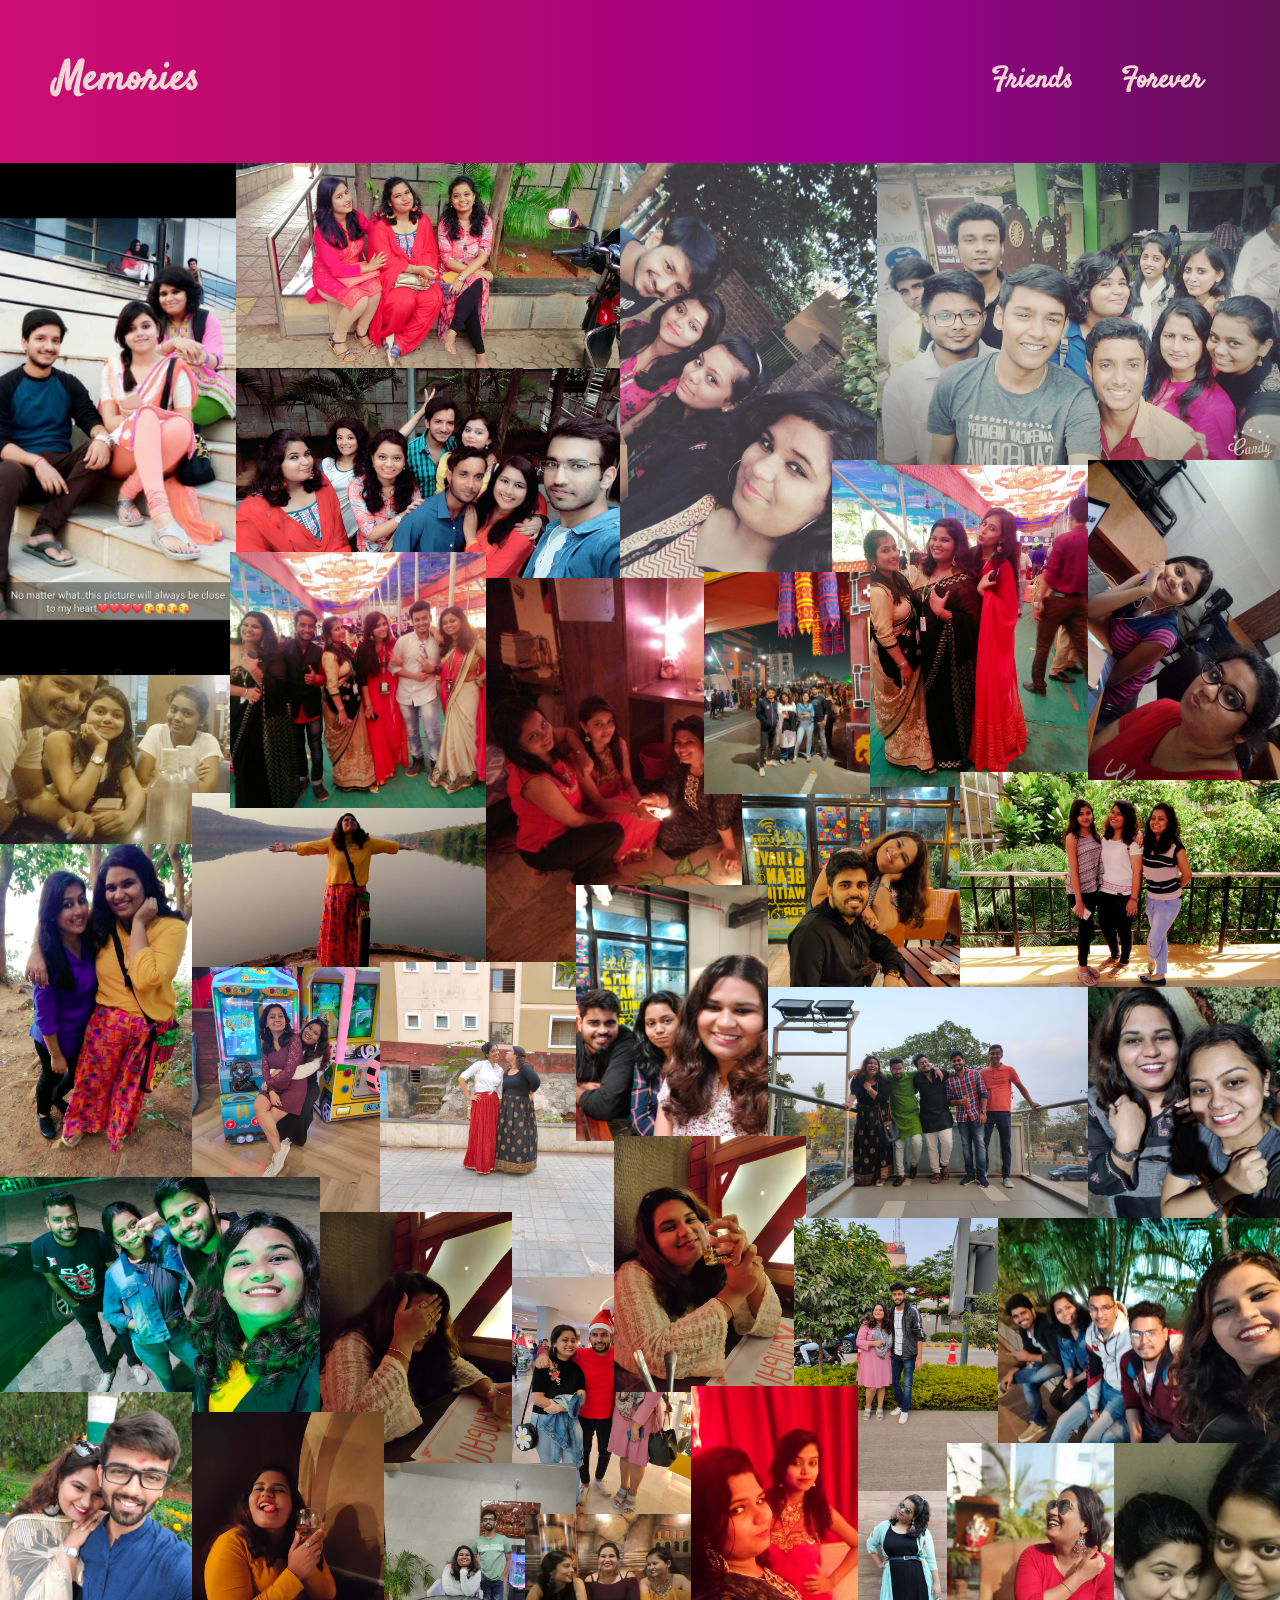
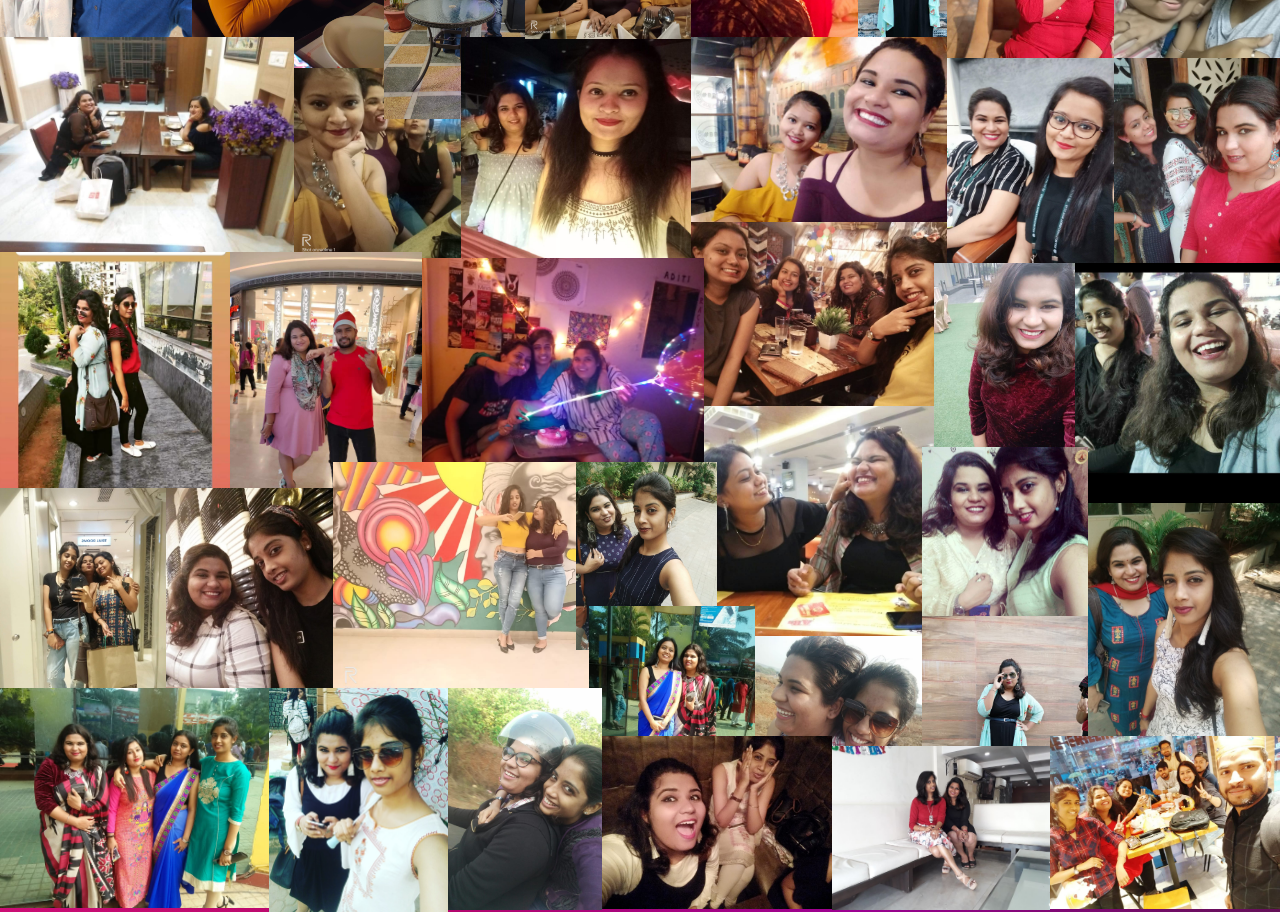
<file: know_more.html>
<!DOCTYPE html>
<html lang="en" dir="ltr">

<head>
  <meta charset="utf-8">
  <title>Memories</title>
  <script src="https://code.jquery.com/jquery-3.5.1.slim.min.js" integrity="sha384-DfXdz2htPH0lsSSs5nCTpuj/zy4C+OGpamoFVy38MVBnE+IbbVYUew+OrCXaRkfj" crossorigin="anonymous"></script>
  <script src="https://cdn.jsdelivr.net/npm/popper.js@1.16.1/dist/umd/popper.min.js" integrity="sha384-9/reFTGAW83EW2RDu2S0VKaIzap3H66lZH81PoYlFhbGU+6BZp6G7niu735Sk7lN" crossorigin="anonymous"></script>
  <script src="https://cdn.jsdelivr.net/npm/bootstrap@4.5.3/dist/js/bootstrap.min.js" integrity="sha384-w1Q4orYjBQndcko6MimVbzY0tgp4pWB4lZ7lr30WKz0vr/aWKhXdBNmNb5D92v7s" crossorigin="anonymous"></script>
  <link rel="stylesheet" href="https://cdn.jsdelivr.net/npm/bootstrap@4.5.3/dist/css/bootstrap.min.css" integrity="sha384-TX8t27EcRE3e/ihU7zmQxVncDAy5uIKz4rEkgIXeMed4M0jlfIDPvg6uqKI2xXr2" crossorigin="anonymous">
  <link rel="stylesheet" href="CSS/style-know-more.css">
  <link rel="preconnect" href="https://fonts.gstatic.com">
  <link href="https://fonts.googleapis.com/css2?family=Satisfy&family=Source+Sans+Pro&display=swap" rel="stylesheet">
  <link rel="icon" href="image\favicon-32x32.png">
</head>

<body>
  <section id="navigation">
    <div class="container-fluid">
      <nav class="navbar navbar-expand-lg ">
        <a class="navbar-brand" href="#">
          Memories
        </a>
        <button class="navbar-toggler" type="button" data-toggle="collapse" data-target="#navbarSupportedContent" aria-controls="navbarSupportedContent" aria-expanded="false" aria-label="Toggle navigation">
          <span class="navbar-toggler-icon"></span>
        </button>
        <div class="collapse navbar-collapse" id="navbarSupportedContent">
          <ul class="navbar-nav ml-auto">
            <li class="nav-item active">
              <a class="nav-link" href="#">Friends <span class="sr-only">(current)</span></a>
            </li>
            <li class="nav-item">
              <a class="nav-link" href="#friends">Forever</a>
            </li>


          </ul>
        </div>
      </nav>
    </div>
  </section>

  <div class="collage">
    <img class="swati" src="image\WhatsApp Image 2020-12-08 at 4.49.09 PM.jpeg" alt="swati">
    <img class="second-party" src="image\WhatsApp Image 2020-12-08 at 4.50.12 PM.jpeg" alt="second-party">
    <img class="akanksha-party" src="image\WhatsApp Image 2020-12-08 at 4.50.40 PM.jpeg" alt="akanksha-party">
    <img class="ganesh-puja" src="image\WhatsApp Image 2020-12-08 at 5.11.55 PM.jpeg" alt="ganesh-puja">
    <img class="first_party" src="image\WhatsApp Image 2020-12-08 at 4.49.45 PM.jpeg" alt="first-party">
    <img class="study-room" src="image\WhatsApp Image 2020-12-08 at 5.12.23 PM.jpeg" alt="study-room">
    <img class="fresher-one" src="image\WhatsApp Image 2020-12-08 at 5.12.51 PM.jpeg" alt="fresher-one">
    <img class="fresher-two" src="image\WhatsApp Image 2020-12-08 at 5.13.06 PM.jpeg" alt="fresher-two">
    <img class="roommates" src="image\WhatsApp Image 2020-12-08 at 5.13.31 PM.jpeg" alt="roommates">
    <img class="first-year" src="image\WhatsApp Image 2020-12-08 at 5.13.47 PM.jpeg" alt="first-year">
    <img class="diwali" src="image\WhatsApp Image 2020-12-08 at 5.14.48 PM.jpeg" alt="diwali">
    <img class="aj-priyal" src="image\WhatsApp Image 2020-12-08 at 5.16.05 PM.jpeg" alt="aj-priyal">
    <img class="priyal" src="image\WhatsApp Image 2020-12-08 at 5.18.12 PM.jpeg" alt="priyal">
    <img class="priyal-two" src="image\IMG20200222154052.jpg" alt="priyal-two">
    <img class="priyal-three" src="image\IMG20200125191241.jpg" alt="priyal-three">
    <img class="priyal-four" src="image\IMG20191221181606.jpg" alt="priyal-four">
    <img class="priyal-five" src="image\IMG20191214135544.jpg" alt="priyal-five">
    <img class="priyal-six" src="image\IMG20191204191441.jpg" alt="priyal-six">
    <img class="priyal-seven" src="image\IMG20191214162912.jpg" alt="priyal-seven">
    <img class="priyal-eight" src="image\IMG20191222195429.jpg" alt="priyal-eight">
    <img class="priyal-nine" src="image\IMG20200125190340.jpg" alt="priyal-nine">
    <img class="priyal-ten" src="image\IMG20200119174259.jpg" alt="priyal-ten">
    <img class="priyal-eleven" src="image\IMG20200119174250.jpg" alt="priyal-eleven">
    <img class="priyal-twelve" src="image\IMG20200111184707.jpg" alt="priyal-twelve">
    <img class="priyal-thirteen" src="image\IMG20191225155251.jpg" alt="priyal-thirteen">
    <img class="priyal-fourteen" src="image\IMG20191225161627.jpg" alt="priyal-fourteen">
    <img class="priyal-fifteen" src="image\IMG20200130124300.jpg" alt="priyal-fifteen">
    <img class="priyal-sixteen" src="image\IMG20200208190137.jpg" alt="priyal-sixteen">
    <img class="priyal-seventeen" src="image\IMG20200202193127_01.jpg" alt="priyal-seventeen">
    <img class="priyal-eighteen" src="image\WhatsApp Image 2020-12-08 at 5.14.25 PM.jpeg" alt="priyal-eighteen">
    <img class="image-one" src="image\images\IMG_20191026_025857.jpg" alt="image-one">
    <img class="image-two" src="image\images\IMG-20190323-WA0024.jpg" alt="">
    <img class="image-three" src="image\images\IMG-20190401-WA0263.jpg" alt="">
    <img class="image-four" src="image\images\IMG-20191025-WA0010.jpg" alt="">
    <img class="image-five" src="image\images\WhatsApp Image 2020-12-08 at 6.45.07 PM (1).jpeg" alt="image-five">
    <img class="image-six" src="image\images\WhatsApp Image 2020-12-08 at 6.45.07 PM.jpeg" alt="image-six">
    <img class="image-seven" src="image\images\WhatsApp Image 2020-12-08 at 6.45.08 PM (1).jpeg" alt="">
    <img class="image-eight" src="image\images\WhatsApp Image 2020-12-08 at 6.45.08 PM.jpeg" alt="image-eight">
    <img class="image-nine" src="image\images\WhatsApp Image 2020-12-08 at 6.45.09 PM.jpeg" alt="image-nine">
    <img class="image-ten" src="image\images\WhatsApp Image 2020-12-08 at 6.45.10 PM.jpeg" alt="image-ten">
    <img class="pic-one" src="image\images\WhatsApp Image 2020-12-08 at 7.08.13 PM (1).jpeg" alt="pic-one">
    <img class="pic-two" src="image\images\WhatsApp Image 2020-12-08 at 7.00.13 PM (1).jpeg" alt="pic-two">
    <img class="pic-three" src="image\images\WhatsApp Image 2020-12-08 at 7.00.13 PM.jpeg" alt="pic-three">
    <img class="pic-four" src="image\images\WhatsApp Image 2020-12-08 at 7.08.11 PM (1).jpeg" alt="pic-four">
    <img class="pic-five" src="image\images\WhatsApp Image 2020-12-08 at 7.08.11 PM.jpeg" alt="pic-five">
    <img class="pic-six" src="image\images\WhatsApp Image 2020-12-08 at 7.08.12 PM (1).jpeg" alt="pic-six">
    <img class="pic-seven" src="image\images\WhatsApp Image 2020-12-08 at 7.08.12 PM.jpeg" alt="pic-seven">
    <img class="pic-eight" src="image\images\WhatsApp Image 2020-12-08 at 7.08.13 PM (2).jpeg" alt="pic-eight">
    <img class="pic-nine" src="image\images\WhatsApp Image 2020-12-08 at 7.08.13 PM (3).jpeg" alt="pic-nine">
    <img class="pic-ten" src="image\images\WhatsApp Image 2020-12-08 at 7.08.13 PM.jpeg" alt="pic-ten">
     <img class="p-one" src="image\images\WhatsApp Image 2020-12-08 at 7.08.14 PM (1).jpeg" alt="p-one">
     <img class="p-two" src="image\images\WhatsApp Image 2020-12-08 at 7.08.14 PM.jpeg" alt="p-two">
    <img class="p-three"src="image\images\WhatsApp Image 2020-12-08 at 7.08.15 PM (1).jpeg" alt="p-three">
    <img class="p-four" src="image\images\WhatsApp Image 2020-12-08 at 7.08.15 PM (2).jpeg" alt="p-four">
  <img class="p-five" src="image\images\WhatsApp Image 2020-12-08 at 7.08.15 PM.jpeg" alt="p-five">
      <img class="p-six" src="image\images\WhatsApp Image 2020-12-08 at 7.08.16 PM (1).jpeg" alt="p-six">
    <img class="p-seven" src="image\images\WhatsApp Image 2020-12-08 at 7.08.16 PM (2).jpeg" alt="p-seven">
    <img class="p-eight" src="image\images\WhatsApp Image 2020-12-08 at 7.08.16 PM.jpeg" alt="">
  <img class="p-nine" src="image\images\WhatsApp Image 2020-12-08 at 7.16.34 PM (1).jpeg" alt="">
      <img class="p-ten" src="image\images\WhatsApp Image 2020-12-08 at 7.16.34 PM.jpeg" alt="p-ten">
  <img class="p-11" src="image\images\WhatsApp Image 2020-12-08 at 7.16.36 PM (1).jpeg" alt="p-11">
<img class="p-12" src="image\images\WhatsApp Image 2020-12-08 at 7.16.34 PM (2).jpeg" alt="">
  </div>


</body>

</html>
</file>
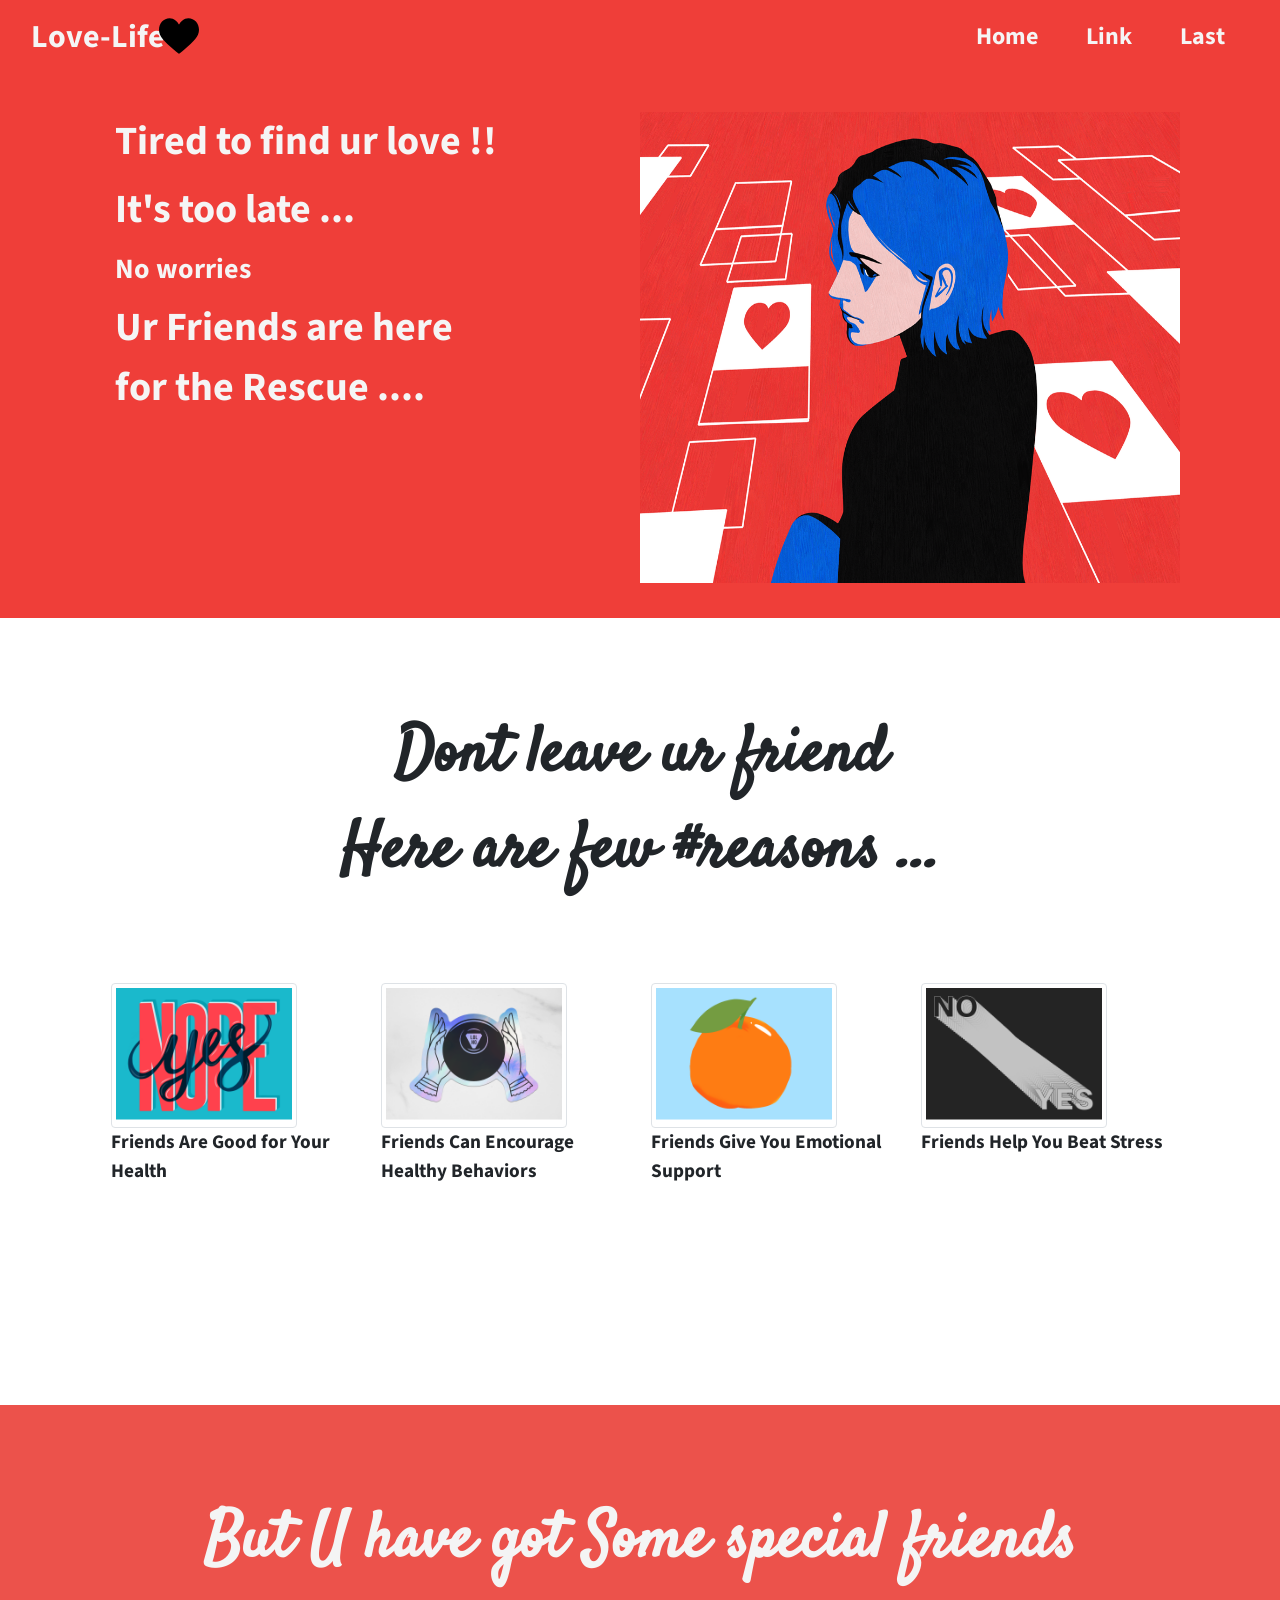
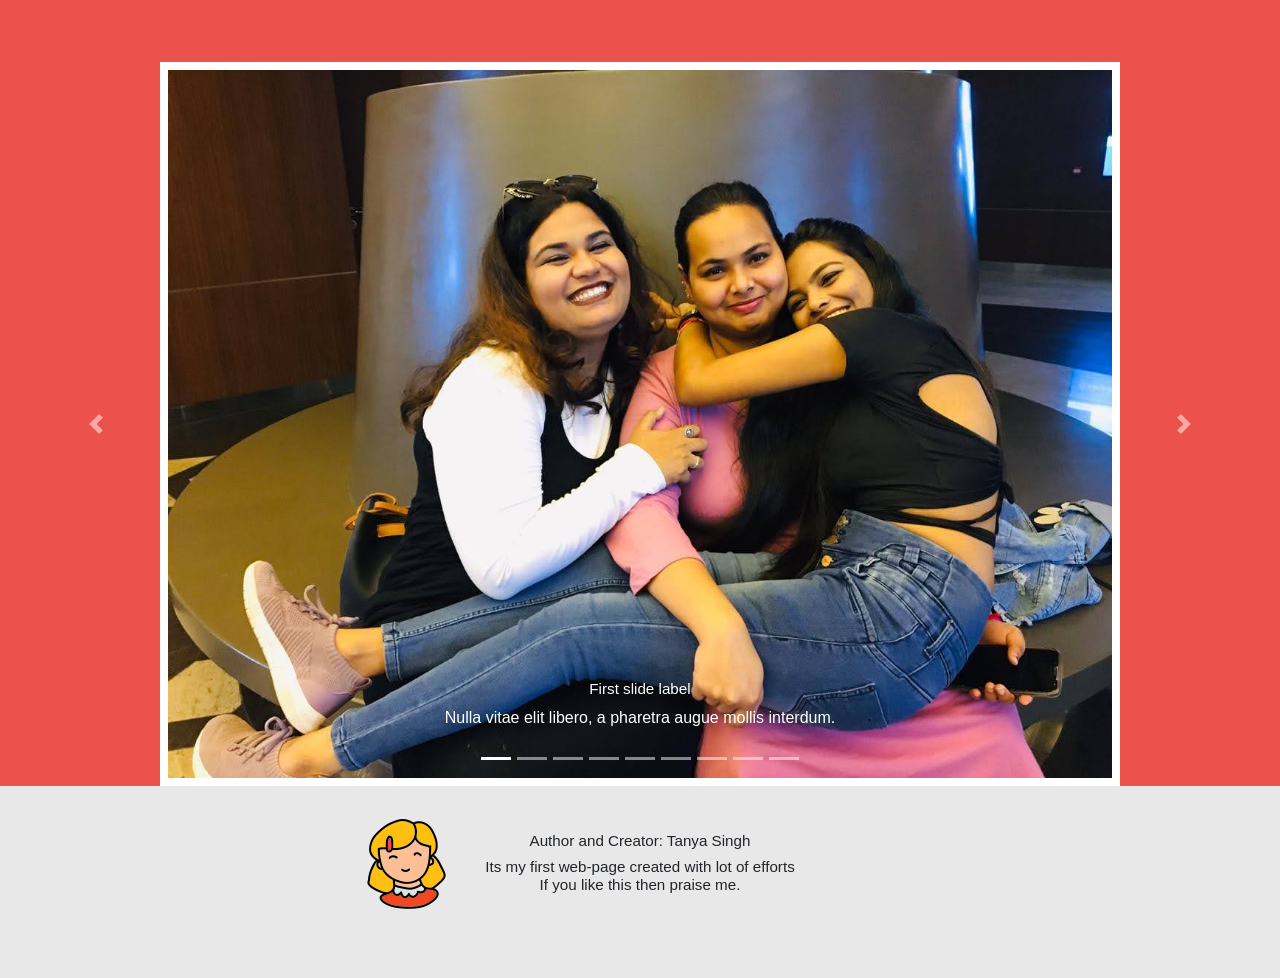
<file: love-life.html>
<!DOCTYPE html>
<html lang="en" dir="ltr">

<head>
  <meta charset="utf-8">
  <title>Love Life</title>
  <script src="https://code.jquery.com/jquery-3.5.1.slim.min.js" integrity="sha384-DfXdz2htPH0lsSSs5nCTpuj/zy4C+OGpamoFVy38MVBnE+IbbVYUew+OrCXaRkfj" crossorigin="anonymous"></script>
  <script src="https://cdn.jsdelivr.net/npm/popper.js@1.16.1/dist/umd/popper.min.js" integrity="sha384-9/reFTGAW83EW2RDu2S0VKaIzap3H66lZH81PoYlFhbGU+6BZp6G7niu735Sk7lN" crossorigin="anonymous"></script>
  <script src="https://cdn.jsdelivr.net/npm/bootstrap@4.5.3/dist/js/bootstrap.min.js" integrity="sha384-w1Q4orYjBQndcko6MimVbzY0tgp4pWB4lZ7lr30WKz0vr/aWKhXdBNmNb5D92v7s" crossorigin="anonymous"></script>
  <link rel="stylesheet" href="https://cdn.jsdelivr.net/npm/bootstrap@4.5.3/dist/css/bootstrap.min.css" integrity="sha384-TX8t27EcRE3e/ihU7zmQxVncDAy5uIKz4rEkgIXeMed4M0jlfIDPvg6uqKI2xXr2" crossorigin="anonymous">
  <link rel="stylesheet" href="CSS/style-two.css">
  <link rel="preconnect" href="https://fonts.gstatic.com">
  <link href="https://fonts.googleapis.com/css2?family=Satisfy&family=Source+Sans+Pro&display=swap" rel="stylesheet">

</head>

<body>
  <section id="love-life">
    <!--NavBar-->
    <div class="container-fluid">
      <nav class="navbar navbar-expand-lg ">
        <a class="navbar-brand" href="#">
          <img class="black-heart" src="image\black-heart.svg" width="40" height="40" class="d-inline-block align-top" alt="" loading="lazy">
          Love-Life
        </a>
        <button class="navbar-toggler" type="button" data-toggle="collapse" data-target="#navbarSupportedContent" aria-controls="navbarSupportedContent" aria-expanded="false" aria-label="Toggle navigation">
          <span class="navbar-toggler-icon"></span>
        </button>
        <div class="collapse navbar-collapse" id="navbarSupportedContent">
          <ul class="navbar-nav ml-auto">
            <li class="nav-item active">
              <a class="nav-link" href="#">Home <span class="sr-only">(current)</span></a>
            </li>
            <li class="nav-item">
              <a class="nav-link" href="#friends">Link</a>
            </li>
            <li class="nav-item">
              <a class="nav-link" href="#third">Last</a>
            </li>
          </ul>
        </div>
      </nav>
    </div>

    <!-- photo-->
    <div class="row">
      <div class="col-lg-6">
        <h1>Tired to find ur love !!</h1>
        <h1>It's too late ...</h1>
        <h3>No worries</h3>
        <h1>Ur Friends are here <br>for the Rescue ....</h1>
      </div>
      <div class="col-lg-6">
        <img class="girl-pic" src="image\lonely girl.webp" alt="girl">
      </div>
    </div>
  </section>

  <section id="friends">
    <div id="friends-one" class="imp-friends">
      <h1 class="friends-txt">Dont leave ur friend <br> Here are few #reasons ...</h1>
      <div class="row ">
        <div class="box w-25 col-log-2 ">
          <img class="img-friends w-75 img-thumbnail " src="image\image.png" alt="">
          <p>Friends Are Good for Your Health</p>
        </div>
        <div class="box w-25 col-log-2 ">
          <img class="img-friends w-75 img-thumbnail" src="image\image_processing20200805-21803-9p5opn.gif" alt="">
          <p>Friends Can Encourage Healthy Behaviors</p>
        </div>
        <div class="box w-25 col-log-2 ">
          <img class="img-friends w-75 img-thumbnail" src="image\image_processing20201127-3088-mr8yuc.gif" alt="">
          <p>Friends Give You Emotional Support</p>
        </div>
        <div class="box w-25 col-log-2">
          <img class="img-friends w-75 img-thumbnail" src="image\e401712c68e2771b5c1304503a758f64.jpg" alt="">
          <p>Friends Help You Beat Stress</p>
        </div>
      </div>
    </div>
  </section>

  <section id="third">
    <div class="slide-back">
      <h1 class="friends-txt">But U have got Some special friends</h1>
      <div id="carouselExampleCaptions" class="carousel slide" data-ride="carousel">
        <ol class="carousel-indicators">
          <li data-target="#carouselExampleCaptions" data-slide-to="0" class="active"></li>
          <li data-target="#carouselExampleCaptions" data-slide-to="1"></li>
          <li data-target="#carouselExampleCaptions" data-slide-to="2"></li>
          <li data-target="#carouselExampleCaptions" data-slide-to="3"></li>
          <li data-target="#carouselExampleCaptions" data-slide-to="4"></li>
          <li data-target="#carouselExampleCaptions" data-slide-to="5"></li>
          <li data-target="#carouselExampleCaptions" data-slide-to="6"></li>
          <li data-target="#carouselExampleCaptions" data-slide-to="7"></li>
          <li data-target="#carouselExampleCaptions" data-slide-to="8"></li>

        </ol>
        <div class="carousel-inner">
          <div class="carousel-item active">
            <img src="image\IMG-20200222-WA0163.jpg" class="image-slide d-block " alt="...">
            <div class="carousel-caption d-none d-md-block">
              <h5>First slide label</h5>
              <p>Nulla vitae elit libero, a pharetra augue mollis interdum.</p>
            </div>
          </div>

          <div class="carousel-item">
            <img src="image\IMG20191222195816-ANIMATION.gif" class="image-slide d-block " alt="...">
            <div class="carousel-caption d-none d-md-block">
              <h5>Third slide label</h5>
              <p>Praesent commodo cursus magna, vel scelerisque nisl consectetur.</p>
            </div>
          </div>
          <div class="carousel-item">
            <img src="image\IMG20191214162912.jpg" class="image-slide d-block " alt="...">
            <div class="carousel-caption d-none d-md-block">
              <h5>Fourth slide label</h5>
              <p>Praesent commodo cursus magna, vel scelerisque nisl consectetur.</p>
            </div>
          </div>
          <div class="carousel-item">
            <img src="image\images\WhatsApp Image 2020-12-08 at 7.16.35 PM.jpeg" class="image-slide d-block " alt="...">
            <div class="carousel-caption d-none d-md-block">
              <h5>Seventh slide label</h5>
              <p>Praesent commodo cursus magna, vel scelerisque nisl consectetur.</p>
            </div>
          </div>
          <div class="carousel-item">
            <img src="image\IMG20191221181606.jpg" class="image-slide d-block " alt="...">
            <div class="carousel-caption d-none d-md-block">
              <h5>Fifth slide label</h5>
              <p>Praesent commodo cursus magna, vel scelerisque nisl consectetur.</p>
            </div>
          </div>
          <div class="carousel-item">
            <img src="image\Pratik.jpg" class="pratik-pic image-slide d-block " alt="...">
            <div class="carousel-caption d-none d-md-block">
              <h5>Sixth slide label</h5>
              <p>Praesent commodo cursus magna, vel scelerisque nisl consectetur.</p>
            </div>
          </div>
          <div class="carousel-item">
            <img src="image\Ayush.jpg" class="image-slide d-block " alt="...">
            <div class="carousel-caption d-none d-md-block">
              <h5>Seventh slide label</h5>
              <p>Praesent commodo cursus magna, vel scelerisque nisl consectetur.</p>
            </div>
          </div>
        </div>
        <a class="carousel-control-prev" href="#carouselExampleCaptions" role="button" data-slide="prev">
          <span class="carousel-control-prev-icon" aria-hidden="true"></span>
          <span class="sr-only">Previous</span>
        </a>
        <a class="carousel-control-next" href="#carouselExampleCaptions" role="button" data-slide="next">
          <span class="carousel-control-next-icon" aria-hidden="true"></span>
          <span class="sr-only">Next</span>
        </a>
      </div>
    </div>

  </section>
  <section id="footer">
    <div class="footer-desc">
      <h4>Author and Creator: Tanya Singh</h4>
      <h5>Its my first web-page created with lot of efforts <br> If you like this then praise me.</h5>
      <img class="girl" src="image\girl.png" alt="girl">
    </div>




  </section>
</body>

</html>
</file>
<file: CSS/style-know-more.css>
body{
  background-image: repeating-linear-gradient(to right, #cc0e74,#b5076b ,#9d0191,#621055);
}
.container-fluid{

  padding: 3% 3%;
}
.navbar-brand{
    color: #f1d4d4;
    font-weight: bolder;
    font-size: 2.5em;
    font-family: 'Satisfy', cursive;
}
.nav-link{
  color: #f1d4d4;
    font-size: 1.75em;
    font-weight: bolder;
  font-family: 'Satisfy', cursive;
}
.nav-item{
  padding: 0 1rem;
}
.collage{
  position: relative;
  height: 64em;
}
.swati{
  position: absolute;
  left: 0;
  height: 50%;
}
.first_party{
  position: absolute;
  right: 0;
  width: 31.5%;
}
.second-party{
  position: absolute;
  right: 24em;
  width: 25%;
  z-index: -1;
}
.akanksha-party{
  position: absolute;
  left: 14.75em;
  width: 30%;
}
.ganesh-puja{
  position: absolute;
  top: 20%;
  left: 14.75em;
  width: 30%;
}
.study-room{
  position: absolute;
  width: 15%;
  right: 0;
  top:29%;
}
.fresher-one{
  position: absolute;
  width: 20%;
  top: 29%;
  right: 15%;
  z-index: -1;
}
.fresher-two{
  position: absolute;
  width: 20%;
  top: 38%;
  left: 18%;

}
.roommates{
  position: absolute;
  width: 25%;
  right: 0  ;
  top: 59.5%;
  z-index: -1;
}
.first-year{
  position: absolute;
  width: 30%;
  left:0;
  top: 46%;
    z-index: -1;
}
.diwali{
  position: absolute;
  width: 23%;
  left:38%;
  top: 40.5%;
}
.aj-priyal{
  position: absolute;
  width: 15%;
  left:0;
  top: 66.5%;
}
.priyal{
  position: absolute;
  width: 25%;
  left:15%;
  top: 61.5%;
  z-index: -1;
}
.priyal-two{
  position: absolute;
  width: 15%;
  left:15%;
  top: 78.5%;
}
.priyal-three{
  position: absolute;
  width: 17%;
  right:25%;
  top: 61%;
}
.priyal-four{
  position: absolute;
  width: 13%;
  right:32%;
  top: 40%;
}
.priyal-five{
  position: absolute;
  width: 18.5%;
  left:29.7%;
  top: 78%;
}
.priyal-six{
  position: absolute;
  width: 15%;
  right: 0;
  top: 80.5%;
}
.priyal-seven{
  position: absolute;
  width: 25%;
  right: 15%;
  top: 80.5%;
}
.priyal-eight{
  position: absolute;
  width: 25%;
  left:0;
  top: 99%;
}
.priyal-nine{
  position: absolute;
  width: 15%;
  right: 40%;
  top: 70.5%;
}
.priyal-ten{
  position: absolute;
  width: 15%;
  left: 25%;
  top: 102.5%;
}
.priyal-eleven{
  position: absolute;
  width: 15%;
  left: 48%;
  top: 95%;
}
.priyal-twelve{
  position: absolute;
  width: 25%;
  right:0;
  top: 103%;
}
.priyal-thirteen{
  position: absolute;
  width: 16%;
  right:22%;
  top: 103%;
}
.priyal-fourteen{
  position: absolute;
  width: 15%;
  right:45%;
  top: 108%;
  z-index: -1;
}
.priyal-fifteen{
  position: absolute;
  width: 15%;
  top: 120%;
}
.priyal-sixteen{
  position: absolute;
  width: 15%;
  top: 122%;
  left: 15%;
}
.priyal-seventeen{
  position: absolute;
  width: 15%;
  top: 127%;
  left: 30%;
}
.priyal-eighteen{
  position: absolute;
  width: 13%;
  top: 119.5%;
  right:33%;
}
.image-one{
  position: absolute;
  width: 13%;
  top: 125%;
  right:0;
}
.image-two{
  position: absolute;
  width: 13%;
  top: 125%;
  right:13%;
}
.image-three{
  position: absolute;
  width: 13%;
  top: 126%;
  z-index: -1;
  right:22%;
}
.image-four{
  position: absolute;
  width: 23%;
  top: 144%;
}
.image-five{
  position: absolute;
  width: 13%;
  top: 144%;
  z-index: -1;
  left: 23%;
}
.image-six{
  position: absolute;
  width: 20%;
  top: 144%;
  right: 26%;
}
.image-seven{
  position: absolute;
  width: 18%;
  top: 144%;
  left: 36%;
}
.image-eight{
  position: absolute;
  width: 13%;
  top: 132%;
  left: 41%;
}
.image-nine{
  position: absolute;
  width: 13%;
  top: 146%;
  right: 0;
}
.image-ten{
  position: absolute;
  width: 13%;
  top: 146%;
  right: 13%;
}
.pic-one{
  position: absolute;
  width: 20%;
  top: 162%;
  right: 26%;
}
.pic-two{
  position: absolute;
  width: 18%;
  top: 165%;
}
.pic-three{
  position: absolute;
  width: 17%;
  top: 166%;
right: 0;
}
.pic-four{
  position: absolute;
  width: 15%;
  top: 165%;
left: 18%;
}
.pic-five{
  position: absolute;
  width: 11%;
  top: 166%;
right: 16%;
}
.pic-six{
  position: absolute;
  width: 22%;
  top: 165.5%;
left: 33%;
}
.pic-seven{
  position: absolute;
  width: 18%;
  top: 180%;
right: 27%;
}
.pic-eight{
  position: absolute;
  width: 13%;
  top: 184%;
right: 15%;
}
.pic-nine{
  position: absolute;
  width: 13%;
  top: 188%;
}
.pic-ten{
  position: absolute;
  width: 13%;
  top: 188%;
  left: 13%;
}
.p-one{
  position: absolute;
  width: 25%;
  top: 185.5%;
  left: 26%;
}
.p-two{
  position: absolute;
  width: 11%;
  top: 185.5%;
  left: 45%;
}
.p-three{
  position: absolute;
  width: 15%;
  top: 189.5%;
  right: 0;
}
.p-four{
  position: absolute;
  width: 13%;
  top: 200.5%;
  right: 15%;
}
.p-five{
  position: absolute;
  width: 13%;
  top: 202.5%;
  right: 28%;
}
.p-six{
  position: absolute;
  width: 13%;
  top: 199.5%;
  right: 41%;
}
.p-seven{
  position: absolute;
  width: 13%;
  top: 207.5%;
  right: 53%;
}
.p-eight{
  position: absolute;
  width: 23%;
  top: 207.5%;
}
.p-nine{
  position: absolute;
  width: 14%;
  top: 207.5%;
  left: 21%;
}
.p-ten{
  position: absolute;
  width: 18%;
  top: 212.25%;
  right: 0;
}
.p-11{
  position: absolute;
  width: 17%;
  top: 213.25%;
  right: 18%;
}
.p-12{
  position: absolute;
  width: 18%;
  top: 212.25%;
  right: 35%;
}
</file>
<file: CSS/style-two.css>
html{
  overflow-x: hidden;
}
#love-life{
    color: #f5f5f5;
    background-color: #ef3e39;
}
.container-fluid{
padding-bottom: 3%;
  font-family: 'Source Sans Pro', sans-serif;
}
.black-heart{
  position: absolute;
  top:.5em;
  left: 4.5em;
}
h1{
  font-family: 'Source Sans Pro', sans-serif;
  font-size: 2.5rem;
  line-height: 1.5;
  font-weight: bolder;
}
h3{
  font-family: 'Source Sans Pro', sans-serif;
  line-height: 1.5;
  font-weight: bolder;
}
.navbar-brand{
  color: #f5f5f5;
  font-size: 2rem;
  font-weight: bolder;
}
.nav-item{
  padding: 0 1rem;
}
.nav-link{
  color: #f5f5f5;
  font-size: 1.5rem;
  font-weight: bolder;
}
.row{
  padding:0 9%;
  text-align: left;
  line-height: 1.5;
  padding-bottom: 12em;
}
.girl-pic{
  width:100%;
  height: 150%;
  position: absolute;
  right: 0;
}
.friends-txt{
  font-family: 'Satisfy', cursive;
  padding:7% 0 5% 0;
  font-size: 4rem;
  text-align: center;
}
.box{
    font-family: 'Source Sans Pro', sans-serif;
    font-weight: bolder;
    font-size: 1.2rem;
    padding: 1%;
}
.img-friends{
  padding-bottom: 3%;
}
.slide-back{
  background-color: #ec524b;
  color: #f4f4f4;
}
.image-slide{
  width: 75%;
  margin:auto;

  border: .5em solid white;
}
.footer-desc{
  height: 12em;
  position: relative;
  background-color: #e8e8e8;
}
h4{
  padding-top: 3em;
  font-size: .95em;
  text-align: center;
}
h5{
  font-size: .95em;
  text-align: center;
}
.girl{
  margin: 0;
  position: absolute;
  left:28%;
  top:15%;
}
</file>
